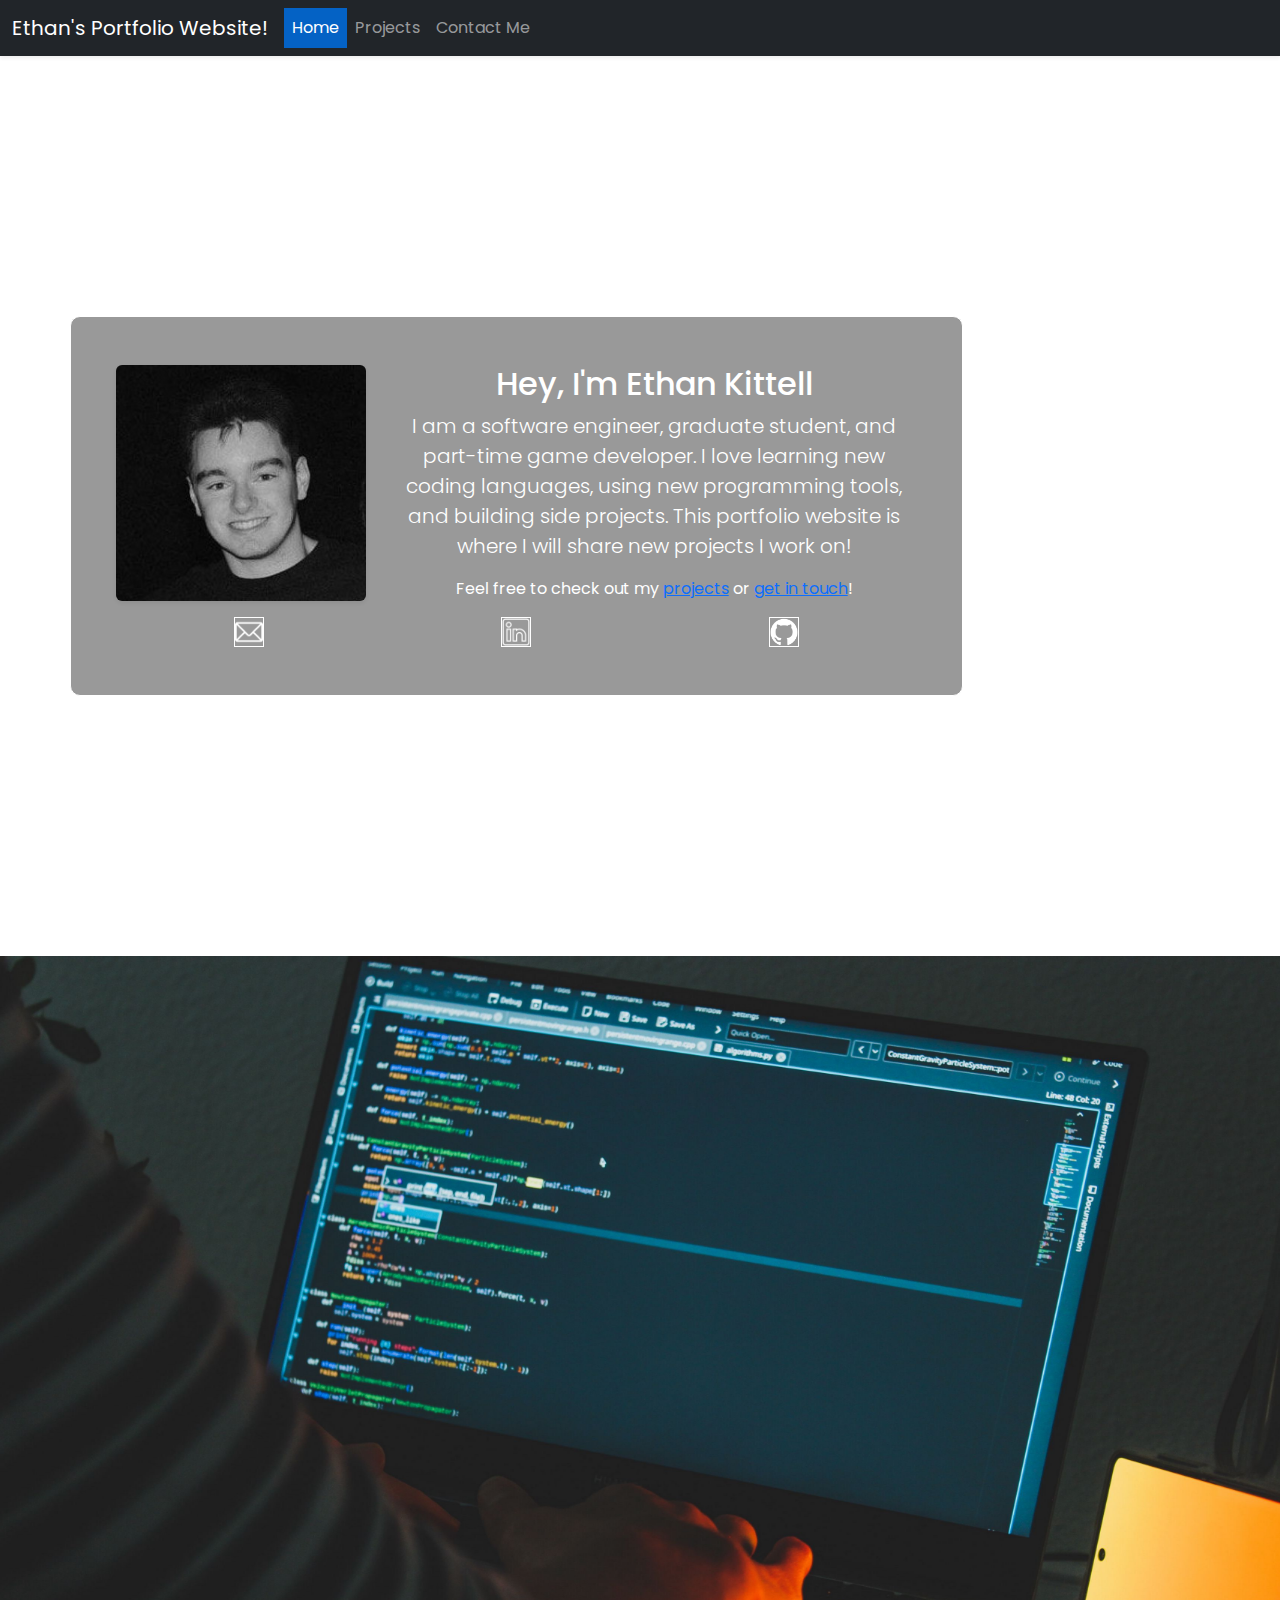
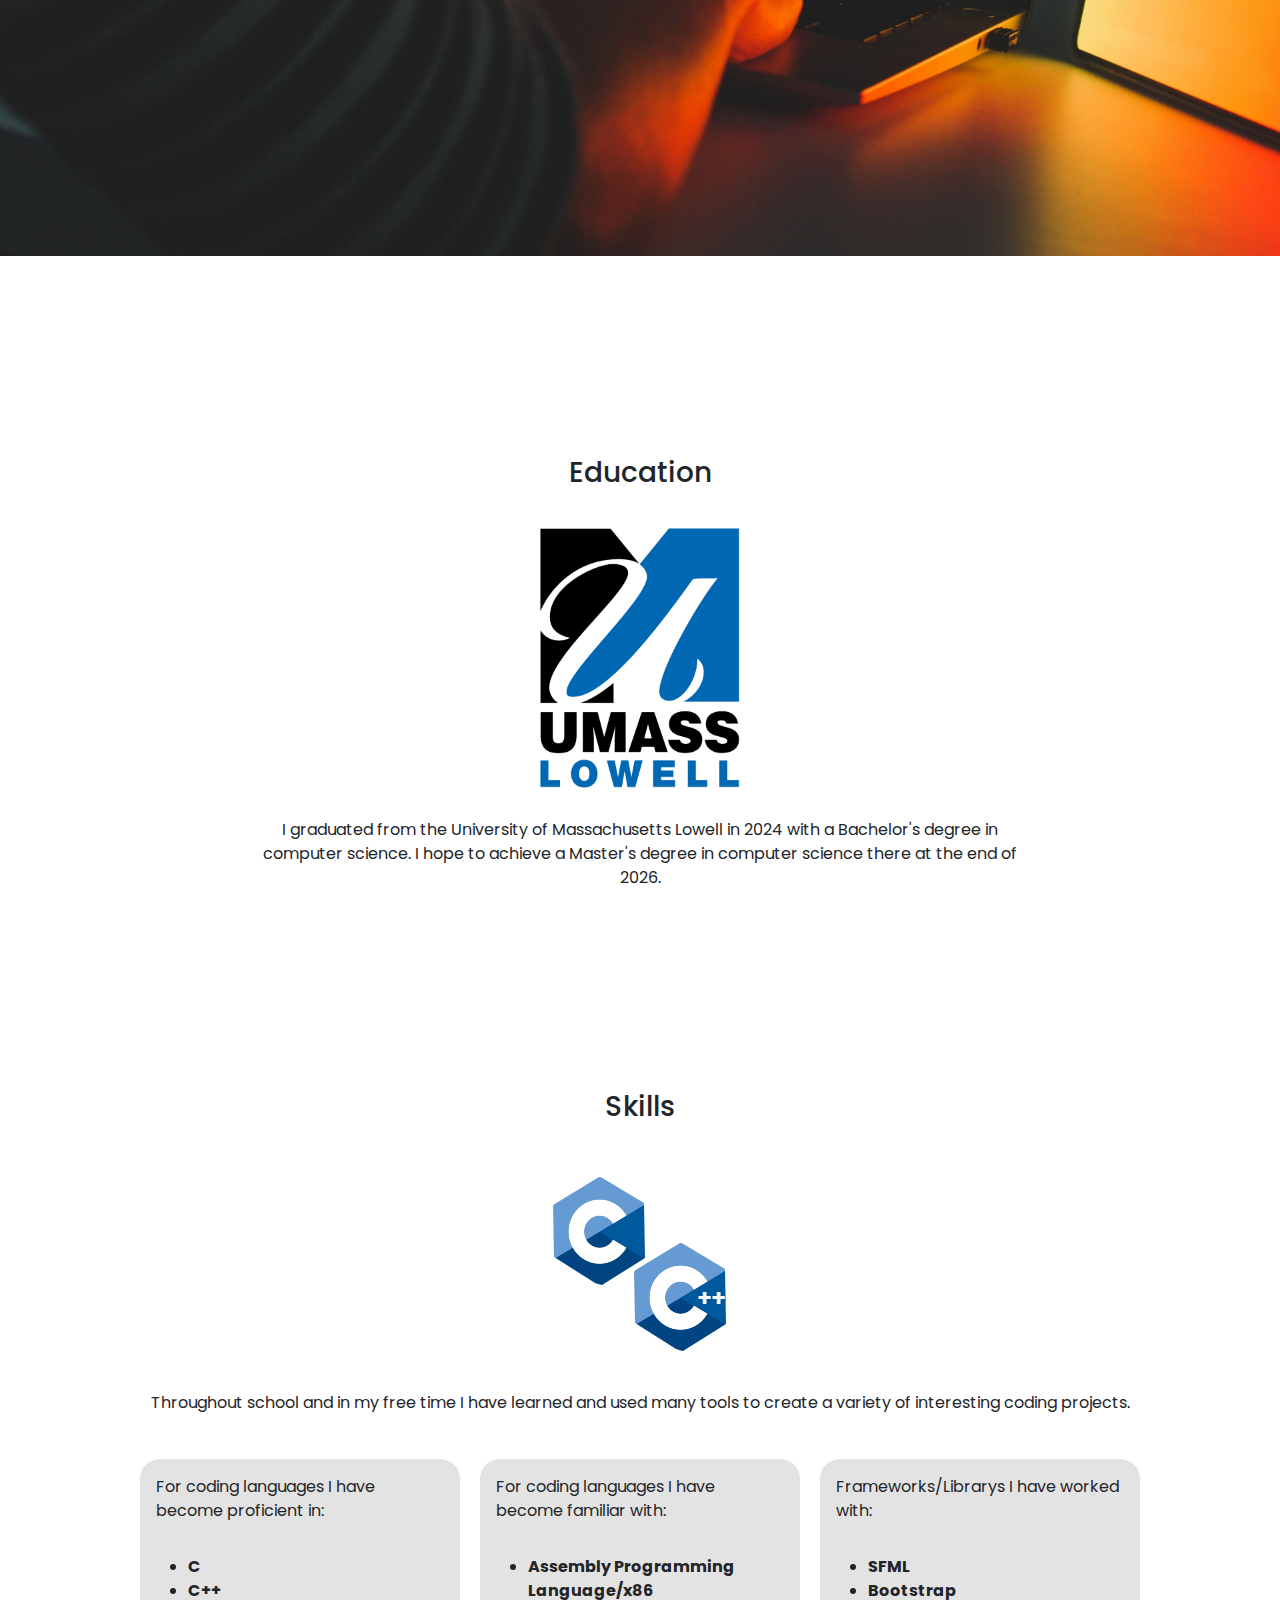
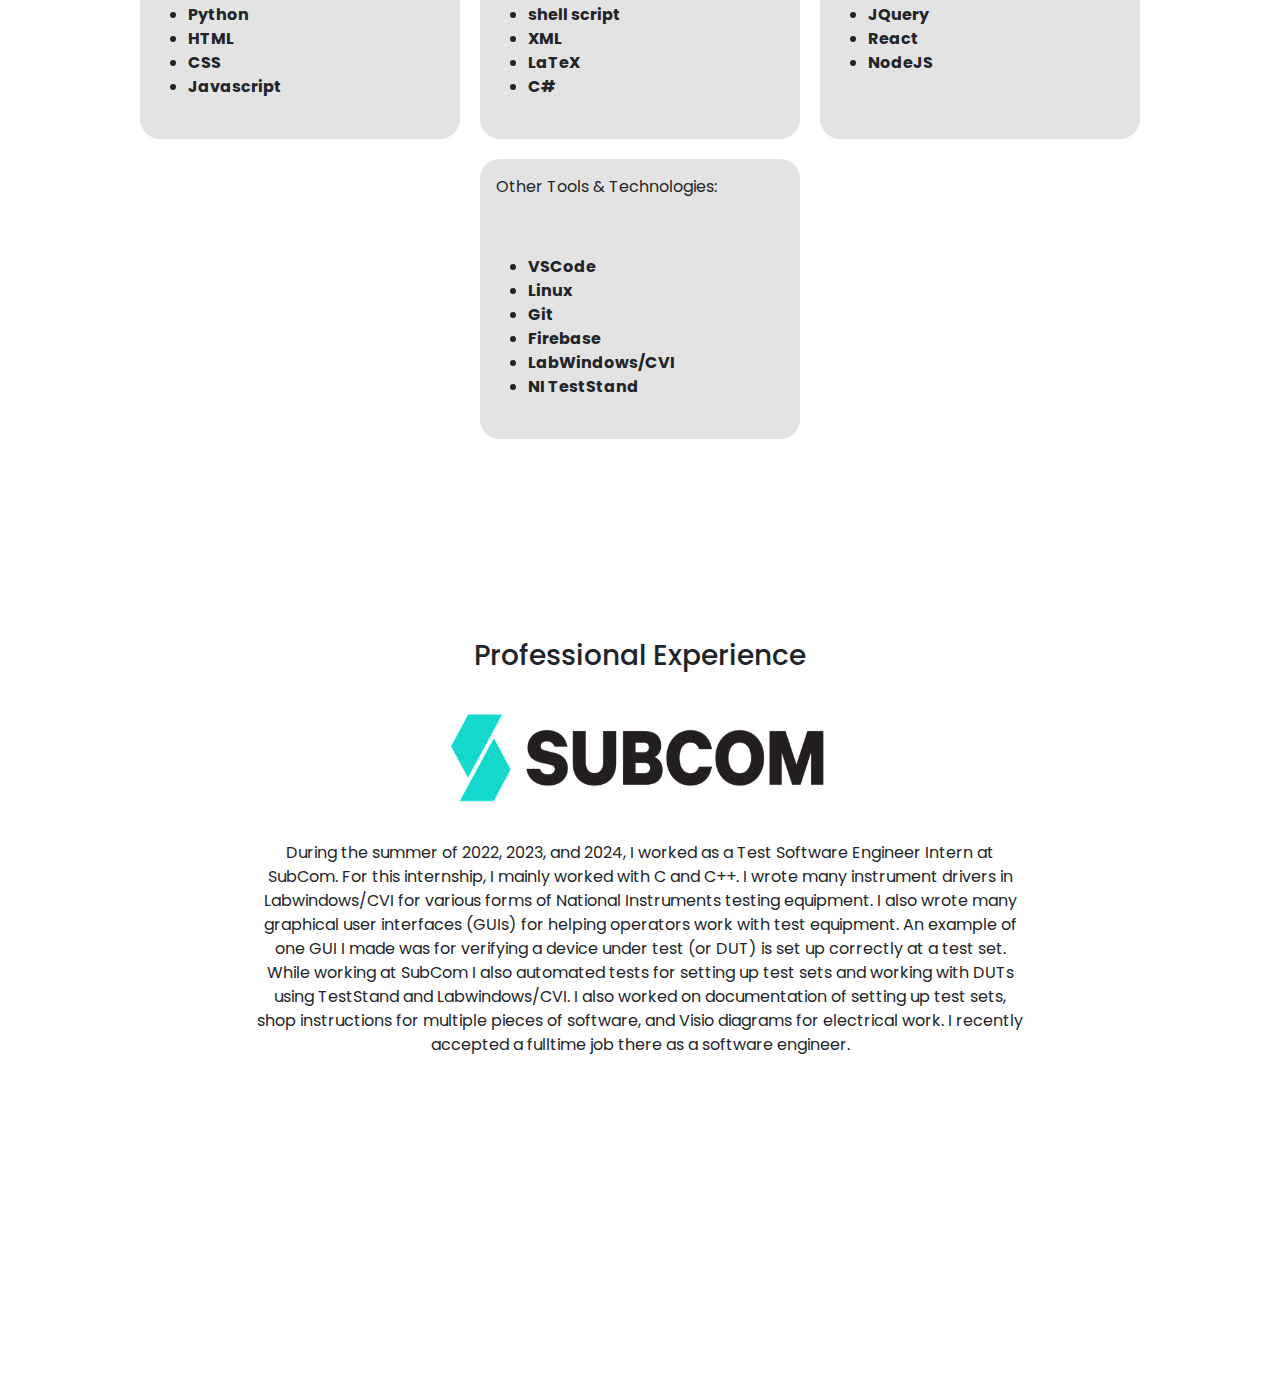
<file: index.html>
<!DOCTYPE html>
<html lang="en">
<head>
    <meta charset="UTF-8">
    <meta name="viewport" content="width=device-width, initial-scale=1.0">
    <title>Ethan's Portfolio Website</title>
    <link rel="stylesheet" href="css/index.css">
    <link href="https://cdn.jsdelivr.net/npm/bootstrap@5.3.2/dist/css/bootstrap.min.css" rel="stylesheet">
</head>
<body>
    <!-- My navigation for everything-->
    <nav class="navbar navbar-expand-lg navbar-dark bg-dark shadow-sm">
    <div class="container-fluid"> 
      <a class="navbar-brand" href="index.html">Ethan's Portfolio Website!</a>
      <button class="navbar-toggler" type="button" data-bs-toggle="collapse" 
              data-bs-target="#navbarNav" aria-controls="navbarNav"  
              aria-expanded="false" aria-label="Toggle navigation">
        <span class="navbar-toggler-icon"></span>
      </button>   
      
    <div class="collapse navbar-collapse" id="navbarNav">
    <ul class="navbar-nav">
        <li class="nav-item"> 
        <a class="nav-link active" href="index.html">Home</a>
        </li>
        <li class="nav-item">
        <a class="nav-link" href="projects.html">Projects</a>
        </li>
        <li class="nav-item">
        <a class="nav-link" href="contactMe.html">Contact Me</a>
        </li>
    </ul>
    </div>
    </div>
  </nav>

  <!--I am using the bootstrap grid system to make this look nice and aligned -->

  <!--Main page starting info-->

  <div class="nameContainer d-flex justify-content-center align-items-center text-center">
  <div class="container">   
    <div class="row align-items-center bioCard py-5">
       
      <div class="col-md-4 mb-3">
        <img src="img/portrait.jpg" alt="A picture of me" class="img-fluid rounded shadow-sm" style="max-width: 250px;">
      </div> 

    
    <div class="col-md-8 text-white">
    <h2>Hey, I'm Ethan Kittell</h2>
    <p class="lead"> 
        I am a software engineer, graduate student, and part-time game developer. I love learning
        new coding languages, using new programming tools, and building side projects. This portfolio website is
        where I will share new projects I work on!
    </p>
    <p> 
        Feel free to check out my <a href="projects.html">projects</a> or 
        <a href="contactMe.html">get in touch</a>!
    </p>
    </div>
    <section class="contactDivContainer">
      <a class="contactLink" target="_blank" rel="noopener noreferrer" href="mailto:ekittell20@gmail.com"><div class="contactDivEmail"></div></a>
      <a class="contactLink" target="_blank" rel="noopener noreferrer" href="https://www.linkedin.com/in/ethan-kittell-aa7442187/"><div class="contactDivLinkedIn"></div></a>
      <a class="contactLink" target="_blank" rel="noopener noreferrer" href="https://github.com/EthanPKittell"><div class="contactDivGitHub"></div></a>
    </section>
    </div>
    
  </div>
  
  </div>
  <img class="me" src="img/programmingImage.jpg" alt="background picture for main page">

  <div class="EducationDiv">
    <h3 class="EducationTitle">Education</h3>
    <img class="uLowellLogo" src="img/UMass-Lowell_logo.png" alt="picture of my school logo">
    <div class="EducationBackground">I graduated from the University of Massachusetts Lowell in 2024 with a Bachelor's degree in computer science. I hope
      to achieve a Master's degree in computer science there at the end of 2026.
    </div>
  </div>

  <div class="SkillsDiv">
    <h3 class="SkillsTitle">Skills</h3>
    <img class="SkillsLogo" src="img/c-logo.png" alt="picture of C/C++ logo">
    <div class="SkillsBackground">Throughout school and in my free time I have learned and used many
        tools to create a variety of interesting coding projects.
        <br><br>
        <section class="SkillLists">

          <div class="SkillsListContainer">
            <div class="SkillsListTitle">For coding languages I have become proficient in:</div>
            <ul class="SkillsList">
              <li>C</li>
              <li>C++</li>
              <li>Python</li>
              <li>HTML</li>
              <li>CSS</li>
              <li>Javascript</li>
            </ul>
          </div>

          <div class="SkillsListContainer">
            <div class="SkillsListTitle">For coding languages I have become familiar with:</div>
            <ul class="SkillsList">
              <li>Assembly Programming Language/x86</li>
              <li>shell script</li>
              <li>XML</li>
              <li>LaTeX</li>
              <li>C#</li>
            </ul>
          </div>

          <div class="SkillsListContainer">
            <div class="SkillsListTitle">Frameworks/Librarys I have worked with:</div>
            <ul class="SkillsList">
              <li>SFML</li>
              <li>Bootstrap</li>
              <li>JQuery</li>
              <li>React</li>
              <li>NodeJS</li>
            </ul>
          </div>

          <div class="SkillsListContainer">
            <div class="SkillsListTitle">Other Tools & Technologies:</div>
            <ul class="SkillsList">
              <li>VSCode</li>
              <li>Linux</li>
              <li>Git</li>
              <li>Firebase</li>
              <li>LabWindows/CVI</li>
              <li>NI TestStand</li>
            </ul>
          </div>

        </section>
      </div>
    <p></p>
  </div>

  <div class="ExperienceDiv">
    <h3 class="ExperienceTitle">Professional Experience</h3>
    <img class="ExperienceLogo" src="img/subcomLogo.png" alt="picture of SubCom logo">
    <div class="ExperienceBackground">During the summer of 2022, 2023, and 2024, I worked as a Test Software Engineer Intern at SubCom.
        For this internship, I mainly worked with C and C++. 
        I wrote many instrument drivers in Labwindows/CVI for
        various forms of National Instruments testing equipment. 
        I also wrote many graphical user interfaces (GUIs) for helping
        operators work with test equipment. An example of one GUI I made was for 
        verifying a device under test (or DUT) is set up correctly at a test set. 
        While working at SubCom I also automated tests for setting up test sets and 
        working with DUTs using TestStand and Labwindows/CVI. I also worked on 
        documentation of setting up test sets, shop instructions for multiple 
        pieces of software, and Visio diagrams for electrical work. I recently accepted
        a fulltime job there as a software engineer.
    </div>
    <p></p>
  </div>

  <script src="https://cdn.jsdelivr.net/npm/bootstrap@5.3.2/dist/js/bootstrap.bundle.min.js"></script>
</body>
</html>
</file>
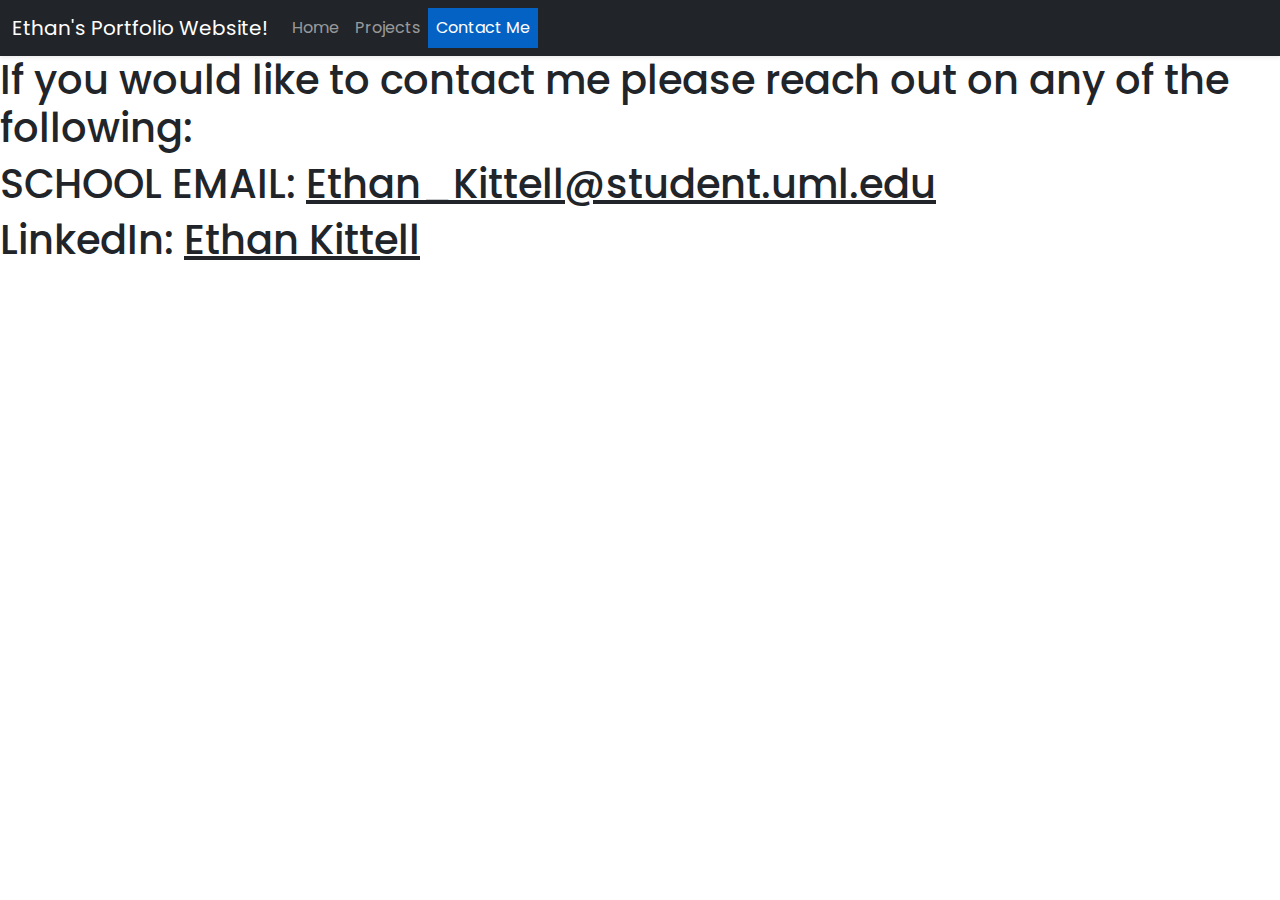
<file: contactMe.html>
<!DOCTYPE html>
<html lang="en">
<head>
    <meta charset="UTF-8">
    <meta name="viewport" content="width=device-width, initial-scale=1.0">
    <title>Ethan's Portfolio Website</title>
    <link rel="stylesheet" href="css/index.css">
    <link href="https://cdn.jsdelivr.net/npm/bootstrap@5.3.2/dist/css/bootstrap.min.css" rel="stylesheet">
</head>
<body>
    <!-- My navigation for everything-->
    <nav class="navbar navbar-expand-lg navbar-dark bg-dark shadow-sm">
    <div class="container-fluid"> 
      <a class="navbar-brand" href="index.html">Ethan's Portfolio Website!</a>
      <button class="navbar-toggler" type="button" data-bs-toggle="collapse" 
              data-bs-target="#navbarNav" aria-controls="navbarNav"  
              aria-expanded="false" aria-label="Toggle navigation">
        <span class="navbar-toggler-icon"></span>
      </button>   
      
    <div class="collapse navbar-collapse" id="navbarNav">
    <ul class="navbar-nav">
        <li class="nav-item"> 
        <a class="nav-link" href="index.html">Home</a>
        </li>
        <li class="nav-item">
        <a class="nav-link" href="projects.html">Projects</a>
        </li>
        <li class="nav-item">
        <a class="nav-link active" href="contactMe.html">Contact Me</a>
        </li>
    </ul>
    </div>
    </div>
  </nav>
  <div>

        <div >
          <h1 class="ContactTitle">If you would like to contact me please reach out 
            on any of the following:
          </h1>
          <h1 >SCHOOL EMAIL: <a  target="_blank" rel="noopener noreferrer" style="color: inherit;" href="mailto:Ethan_Kittell@student.uml.edu"><span class="TitleBold">Ethan_Kittell@student.uml.edu</span></h1></a>
          <h1 >LinkedIn: <a  target="_blank" rel="noopener noreferrer" style="color: inherit;" href="https://www.linkedin.com/in/ethan-kittell-aa7442187/"><span class="TitleBold">Ethan Kittell</span></h1></a>
        </div>
        
        
      </div>

  <script src="https://cdn.jsdelivr.net/npm/bootstrap@5.3.2/dist/js/bootstrap.bundle.min.js"></script>
</body>
</html>
</file>
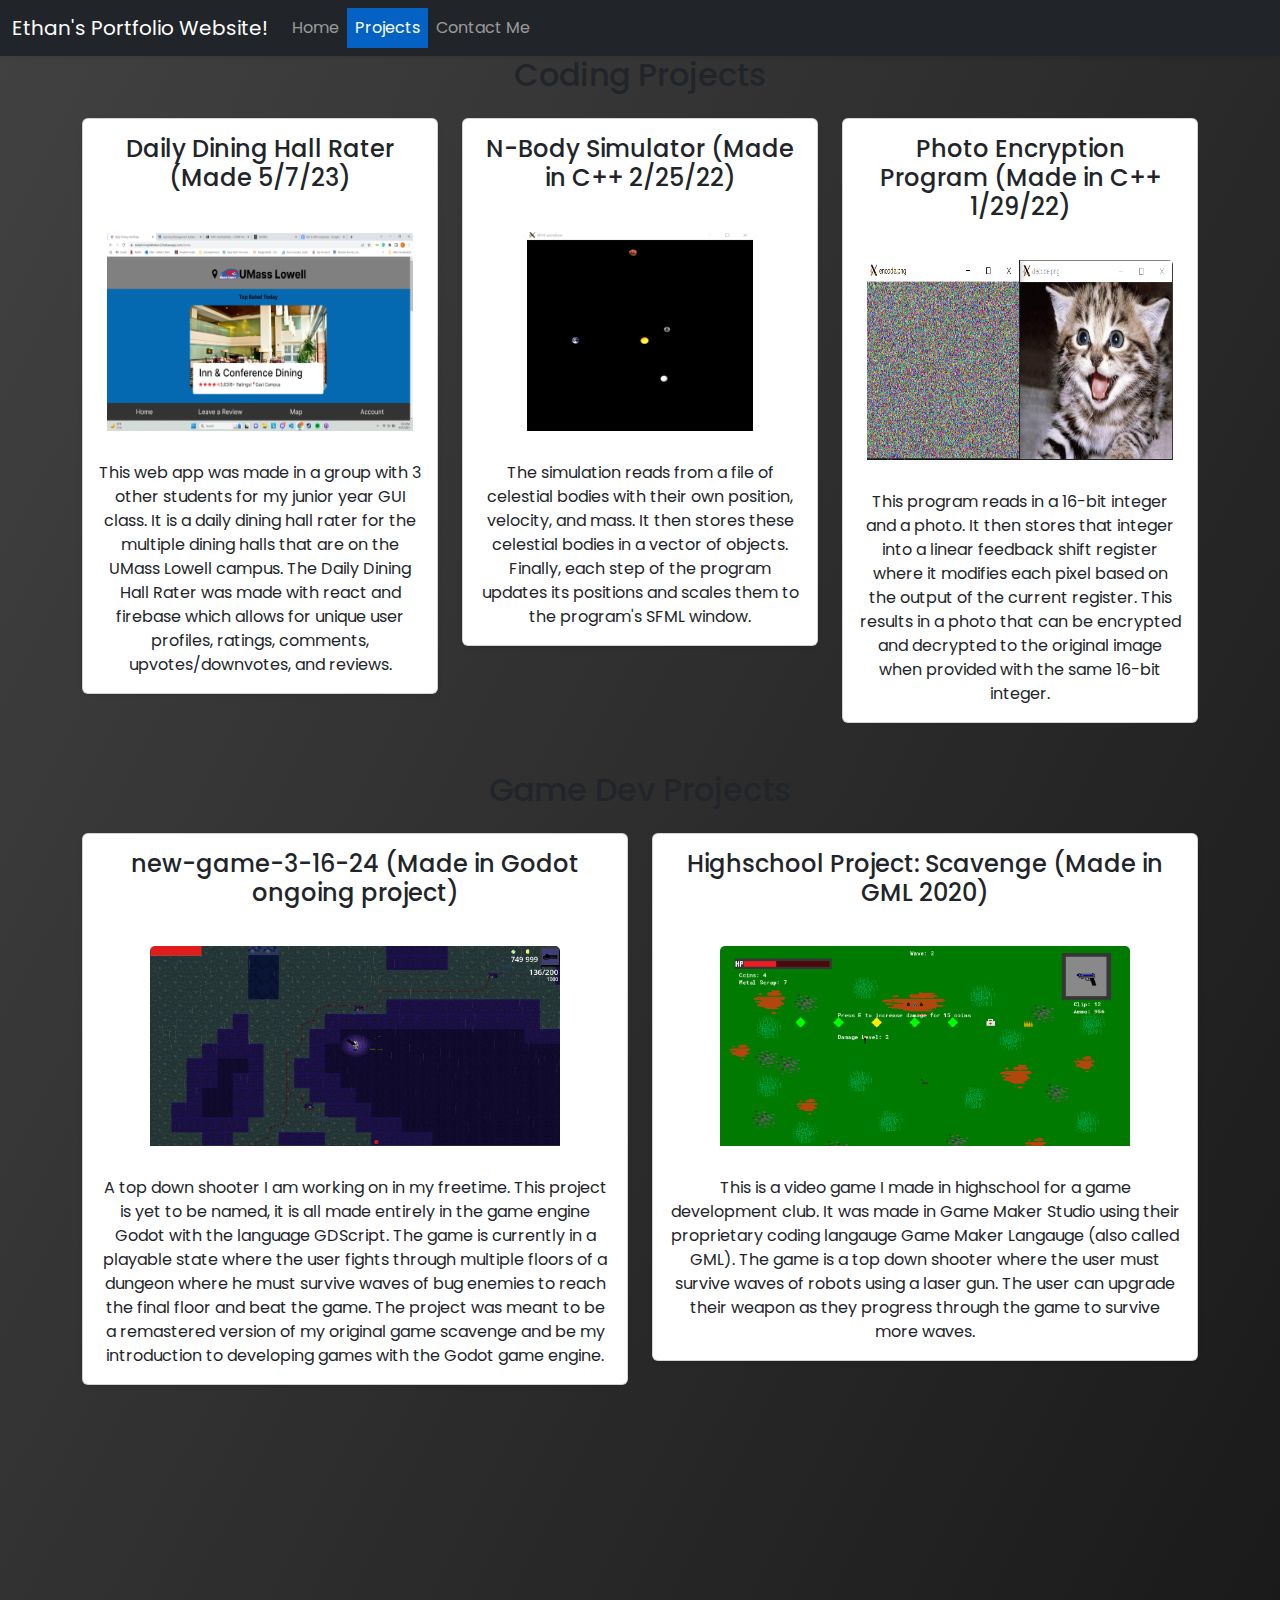
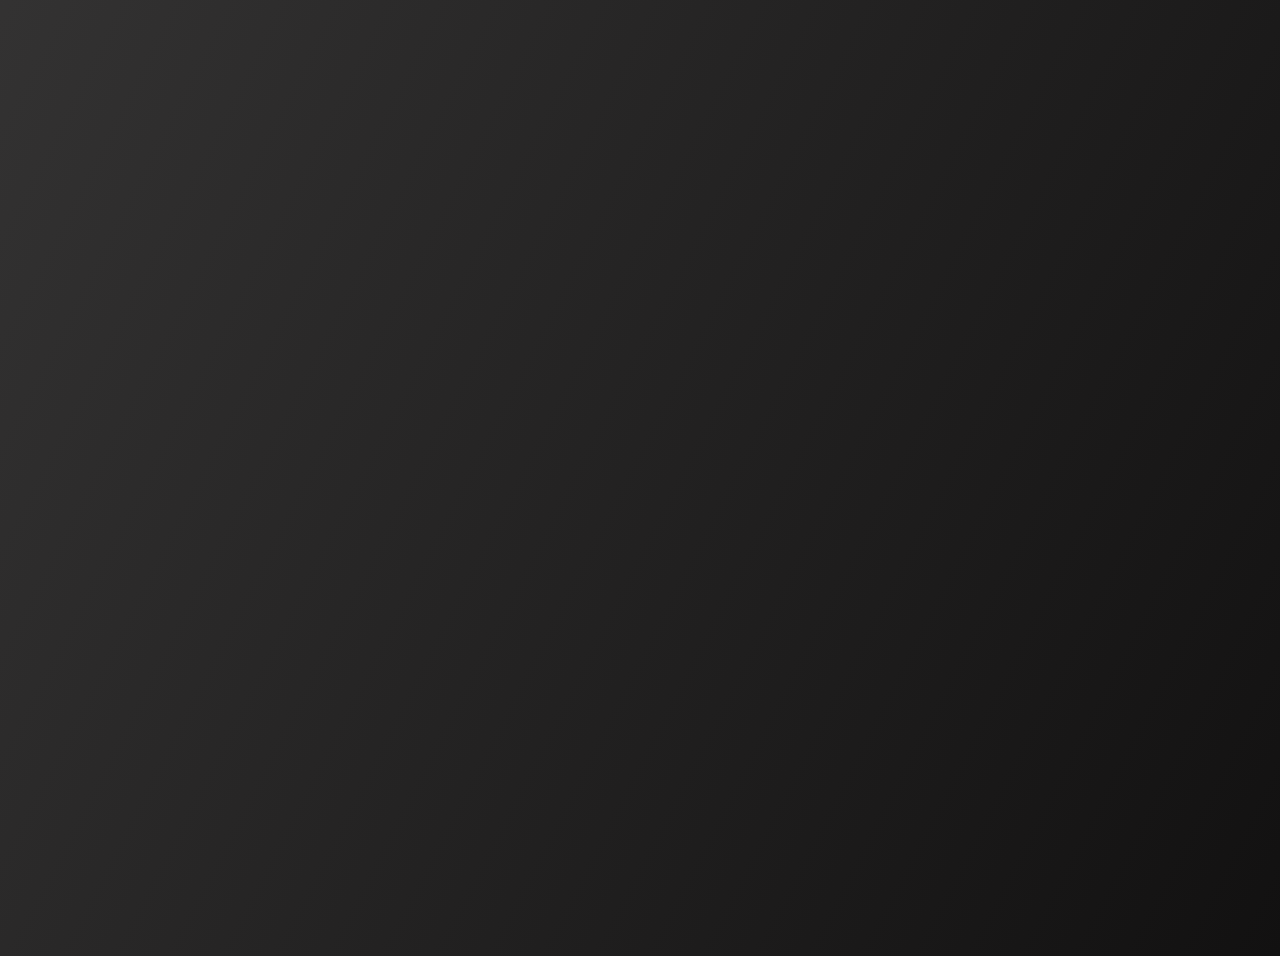
<file: projects.html>
<!DOCTYPE html>
<html lang="en">
<head>
    <meta charset="UTF-8">
    <meta name="viewport" content="width=device-width, initial-scale=1.0">
    <title>Ethan's Portfolio Website</title>
    <link rel="stylesheet" href="css/projects.css">
    <link href="https://cdn.jsdelivr.net/npm/bootstrap@5.3.2/dist/css/bootstrap.min.css" rel="stylesheet">
</head>
<body>
    <!-- My navigation for everything-->
    <nav class="navbar navbar-expand-lg navbar-dark bg-dark shadow-sm">
    <div class="container-fluid"> 
      <a class="navbar-brand" href="index.html">Ethan's Portfolio Website!</a>
      <button class="navbar-toggler" type="button" data-bs-toggle="collapse" 
              data-bs-target="#navbarNav" aria-controls="navbarNav"  
              aria-expanded="false" aria-label="Toggle navigation">
        <span class="navbar-toggler-icon"></span>
      </button>   
      
    <div class="collapse navbar-collapse" id="navbarNav">
    <ul class="navbar-nav">
        <li class="nav-item"> 
        <a class="nav-link" href="index.html">Home</a>
        </li>
        <li class="nav-item">
        <a class="nav-link active" href="projects.html">Projects</a>
        </li>
        <li class="nav-item">
        <a class="nav-link" href="contactMe.html">Contact Me</a>
        </li>
    </ul>
    </div>
    </div>
  </nav>

  <div class="mainContent">
    <!-- Stuff for projects -->
    <div class="container mb-5">
      <h2 class="projectsTitle text-center mb-4">Coding Projects</h2>
      <div class="row g-4">
        
        <div class="col-md-4">
          <a href="https://github.com/TheoOP/RateMyDiningHallApp" target="_blank" rel="noopener noreferrer" class="d-block project-card">
            <div class="card h-100 shadow-sm">
            <div class="projectContainer card-body text-center"> 
              <h4 class="ProjectTitle card-title">Daily Dining Hall Rater (Made 5/7/23)</h5>   
              <img id="DiningHallPNG" class="card-img-top" src="img/DiningHall.png" alt="picture of dining hall app"> 
              <p class="ProjectDescription card-text">This web app was made in a group with 3 other students for my junior year GUI class.
                It is a daily dining hall rater for the multiple dining halls that are on
                the UMass Lowell campus. The Daily Dining Hall Rater was made with react and firebase
                which allows for unique user profiles, ratings, comments, upvotes/downvotes, and reviews.</p>
            </div>
            </div>
          </a>
        </div>

        <div class="col-md-4">
          <a href="https://github.com/EthanPKittell/School/tree/master/ComputerScienceFiles/N-Body%20Simulator" target="_blank" rel="noopener noreferrer" class="d-block project-card">
            <div class="card h-100 shadow-sm">
            <div class="projectContainer card-body text-center"> 
              <h4 class="ProjectTitle card-title">N-Body Simulator (Made in C++ 2/25/22)</h5> 
              <img id="NBodyPNG" class="card-img-top" src="img/N-body.png" alt="picture of a solar system">
              <p class="ProjectDescription card-text">The simulation reads from a file of celestial bodies with their own position, velocity, and
                  mass. It then stores these celestial bodies in a vector of objects. Finally, each step of the
                  program updates its positions and scales them to the program's SFML window.</p>
            </div>
            </div>
          </a>
        </div>

        <div class="col-md-4">
          <a href="https://github.com/EthanPKittell/School/tree/master/ComputerScienceFiles/Photo%20Encryption%20Program" target="_blank" rel="noopener noreferrer" class="d-block project-card">
            <div class="card h-100 ">
            <div class="projectContainer card-body text-center">  
              <h4 class="ProjectTitle card-title">Photo Encryption Program (Made in C++ 1/29/22)</h5>
              <img id="DecodePNG" class="card-img-top"  src="img/decodeScreenshot.PNG" alt="picture of a cat and an encrypted picture"> 
              <p class="ProjectDescription card-text">This program reads in a 16-bit integer and a photo. It then stores that integer into a linear
                  feedback shift register where it modifies each pixel based on the output of the current
                  register. This results in a photo that can be encrypted and decrypted to the original image
                  when provided with the same 16-bit integer.</p>
            </div>
            </div>
          </a>
        </div>

      </div>
    </div>

    <!-- Stuff for gamedev -->
    <div class="container my-5">
      <h2 class="gamesTitle text-center mb-4">Game Dev Projects</h2>
      <div class="row g-4">
        
    
        <div class="col-md-6">
          <a href="https://github.com/EthanPKittell/new-game-3-16-24" target="_blank" rel="noopener noreferrer" class="d-block project-card">
          <div class="card h-100 shadow-sm">
            <div class="projectContainer card-body text-center">
              <h4 class="ProjectTitle card-title">new-game-3-16-24 (Made in Godot ongoing project)</h5>
              <img id="newGame" class="card-img-top" src="img/newGamePNG.png" alt="picture of a top down game">
              <p class="ProjectDescription card-text">A top down shooter I am working on in my freetime. This project is yet to be named,
                it is all made entirely in the game engine Godot with the language GDScript. The game is currently in a 
                playable state where the user fights through multiple floors of a dungeon where he must survive waves of
                bug enemies to reach the final floor and beat the game. The project was meant to be a remastered version of
                my original game scavenge and be my introduction to developing games with the Godot game engine.
              </p>
            </div> 
            </div> 
          </a>
        </div>

        <div class="col-md-6"> 
          <a href="https://github.com/EthanPKittell/SideProjects/tree/main/GameDev" target="_blank" rel="noopener noreferrer" class="d-block project-card">
            <div class="card h-100 shadow-sm">  
            
            <div class="projectContainer card-body text-center">
              <h4 class="ProjectTitle card-title">Highschool Project: Scavenge (Made in GML 2020)</h5>
              <img id="scavengePNG" class="card-img-top" src="img/scavengePNG.png" alt="picture of my game scavenge">
              <p class="ProjectDescription card-text">This is a video game I made in highschool for a game development club.
                    It was made in Game Maker Studio using their proprietary coding langauge Game Maker Langauge
                    (also called GML). The game is a top down shooter where the user must survive waves of robots
                    using a laser gun. The user can upgrade their weapon as they progress through the game to survive
                    more waves.  </p>
            </div>
            </div>
          </a> 
        </div> 

      </div>
    </div>
  </div>

  <script src="https://cdn.jsdelivr.net/npm/bootstrap@5.3.2/dist/js/bootstrap.bundle.min.js"></script>
</body>
</html>
</file>
<file: css/index.css>
@import url('https://fonts.googleapis.com/css2?family=Poppins:wght@200;300;400;500;600;700;800;900&display=swap');

*{
    font-family: "Poppins", sans-serif;
}


.navbar .nav-link.active {
    background-color: #0462c5;
    color: #004085
    
}

.me{
    width: 100%;
    height: 100vh;         
    object-fit: cover;   
}

.nameContainer {
     
    position: relative;
    display: flex;
    justify-content: center;
    align-items: center;
    text-align: center;
    min-height: 100vh; 
    z-index: 2; 
}

.heroSection {
    position: relative;
    min-height: 100vh;
    background-image: url("../img/programmingImage.jpg");
    background-size: cover;
    background-position: center;
}


.bioCard {

    width: 80%;         
    max-width: 1000px;   
    min-width: 320px;   
    background: rgba(0,0,0,0.4); /*overlay*/
    color: white;
    border: 0.4mm solid white;
    padding: 2rem;
    border-radius: 10px;

}

.contactDivContainer {
    display: flex;
    justify-content: center;
    align-items: center;
    
}

.contactLink {
    margin-left: auto;
    margin-right: auto;
}

.contactDivEmail {
    
    border: 0.4mm solid white;
    height: 30px;
    width: 30px;
    background-image: url("../img/emailIcon.png");
    background-size: 100%;
    filter: brightness(0) invert(1);
    
}

.contactDivLinkedIn {
    margin-left: auto;
    margin-right: auto;
    border: 0.4mm solid white;
    height: 30px;
    width: 30px;
    background-image: url("../img/linkedin.png");
    background-size: 100%;
    filter: brightness(0) invert(1);
    
}

.contactDivGitHub {
    margin-left: auto;
    margin-right: auto;
    border: 0.4mm solid white;
    height: 30px;
    width: 30px;
    background-image: url("../img/gitHubIcon.png");
    background-size: 100%;
    filter: brightness(0) invert(1);
    
}

/* Education div css */

.EducationDiv {
    
  text-align: center;
    margin-top: 100px;
    margin-bottom: 100px;
}

.uLowellLogo {
    height: 260px;
    width: 200px;
    margin-bottom: 30px;
}

.EducationTitle {
    padding-top: 100px;
    padding-bottom: 30px;
}

.EducationBackground {
width: 60%;
margin: auto;
}

/* Skills div css */

.SkillsDiv {
    text-align: center;
    margin-top: 100px;
    margin-bottom: 100px;
  }
  
  .SkillsLogo {
      height: 200px;
      width: 200px;
      margin-bottom: 30px;
      display: block;
      margin-left: auto;
      margin-right: auto;
  }
  
  .SkillsTitle {
      padding-top: 100px;
      padding-bottom: 30px;
  }
  
  .SkillsBackground {
  width: 90%;
  margin: auto;
  }

.SkillsListContainer {
    flex: 1 1 280px;  
    max-width: 320px;
    height: 280px;
    padding: 16px;
    background-color: rgb(228, 227, 227);
    border-radius: 20px;
    text-align: left;
}

.SkillsListTitle {
    height: 80px;
}

.SkillsList {
    /*border: 1px solid black;*/
    font-weight: bold;
    margin-bottom: 6px;
}

.SkillLists{
    display: flex;
  flex-wrap: wrap;     
  justify-content: center;
  gap: 20px;          
  margin-top: 20px;
}

/* Professional Experience CSS */

.ExperienceDiv {
    
    text-align: center;
    margin-top: 100px;
    margin-bottom: 100px;
    padding-bottom: 200px;
}

.ExperienceLogo {
    height: 100px;
    width: 390px;
    margin-bottom: 30px;
}


.ExperienceTitle {
    padding-top: 100px;
    padding-bottom: 30px;
}

.ExperienceBackground {
width: 60%;
margin: auto;
}

/*stuff for the wheel*/
.wrapper {
    width: 90%;
    max-width: 34.37em;
    background-color: #ffffff;
    margin: 100px auto; 
    padding: 3em;
    border-radius: 1em;
    box-shadow: 0 4em 5em rgba(27, 8, 53, 0.2);
    position: relative; 
}


.container {
    position: relative;
    width: 100%;
    height: 100%;
    
}

#wheel {
    
    width:100%;
    height: auto;
    max-width: 400px;
    aspect-ratio: 1 / 1; /*Stays a square*/

}

@keyframes rotate {
    100% {
        transform: rotate(360deg);
    }
}

.chart-wrapper{
    position:relative;
    display:inline-block;
}

#spin-btn {
    
    height: 26%;
    width: 26%;
    border-radius: 50%;
    cursor: pointer;
    border: 0;
    background: radial-gradient(#165334 50%, #1b3820 85%);
    color:#ffffff;
    text-transform: uppercase;
    font-size: 1.8em;
    letter-spacing: 0.1em;
    font-weight: 600;
    

}

.pointer {
    position: absolute;
    width: 4em;
    top: 45%;
    right: -8%;
}

#final-value {
    font-size: 1.5em;
    text-align: center;
    margin-top: 1.5em;
    color: #202020;
    font-weight: 500;
}

@media screen and (max-width: 768px) {
    .wrapper {
        font-size: 12px;
    }

    .pointer{
        right: -5%;
    }
}

.spinnerTitle {
    border: 1px solid black; 
    padding: 20px;
    text-align: center; 
}
</file>
<file: css/projects.css>
@import url('https://fonts.googleapis.com/css2?family=Poppins:wght@200;300;400;500;600;700;800;900&display=swap');

*{
    font-family: "Poppins", sans-serif;
   
}
/*^^ font for all text*/


.navbar .nav-link.active {
    background-color: #0462c5;
    color: #004085
    
}

#NBodyPNG {
    height: 200px;
    width: 70%;
    margin-top: 30px;
    margin-bottom: 30px;
}

#DecodePNG {
    height: 200px;
    width: 95%;
    margin-top: 30px;
    margin-bottom: 30px;
}

#DiningHallPNG {
    height: 200px;
    width: 95%;
    margin-top: 30px;
    margin-bottom: 30px;
}

#scavengePNG {
    height: 200px;
    width: 80%;
    margin-top: 30px;
    margin-bottom: 30px;
}

#newGame {
    height: 200px;
    width: 80%;
    margin-top: 30px;
    margin-bottom: 30px;
}

.project-card {
  text-decoration: none;
  color: inherit; 
}
.project-card:hover {
  text-decoration: none; 
}

/* project content css I am doing this to have a cool background color effect*/

.mainContent {
    width:100%;
    height: 2500px;
    background-image:linear-gradient(to bottom right, rgb(66, 65, 65),rgb(18, 17, 17));
}

body {
  margin: 0; 
  
}
</file>
